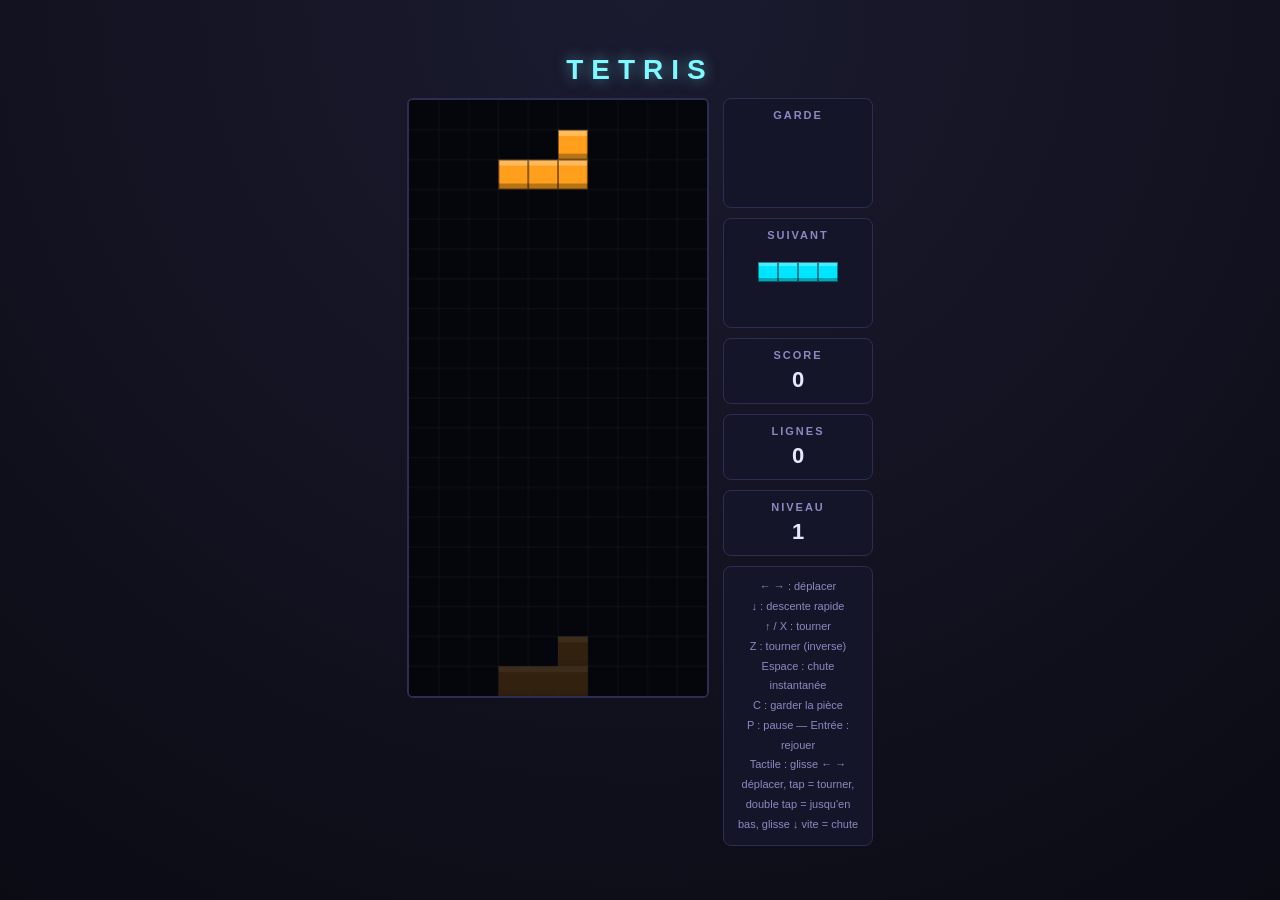
<file: index.html>
<!DOCTYPE html>
<html lang="fr">
<head>
<meta charset="UTF-8">
<meta name="viewport" content="width=device-width, initial-scale=1.0, user-scalable=no">
<title>Tetris</title>
<style>
* { box-sizing: border-box; margin: 0; padding: 0; }
body {
  background: radial-gradient(circle at top, #1b1b30, #0b0b14);
  color: #e6e6ff;
  font-family: "Segoe UI", Arial, sans-serif;
  min-height: 100vh;
  display: flex;
  flex-direction: column;
  align-items: center;
  justify-content: center;
  user-select: none;
  touch-action: manipulation;
}
h1 {
  font-size: 28px;
  letter-spacing: 8px;
  margin-bottom: 12px;
  color: #7df9ff;
  text-shadow: 0 0 14px rgba(125, 249, 255, 0.5);
}
.game { display: flex; gap: 14px; align-items: flex-start; }
.board-wrap { position: relative; }
canvas#board {
  background: #05050c;
  touch-action: none;
  border: 2px solid #2d2d52;
  border-radius: 6px;
  display: block;
  height: min(600px, 82vh);
  width: auto;
}
.overlay {
  position: absolute;
  inset: 0;
  display: none;
  flex-direction: column;
  align-items: center;
  justify-content: center;
  gap: 10px;
  background: rgba(5, 5, 16, 0.85);
  border-radius: 6px;
  text-align: center;
  font-size: 20px;
  font-weight: bold;
}
.overlay.show { display: flex; }
.overlay small { font-size: 13px; font-weight: normal; color: #aaaacc; }
.side { display: flex; flex-direction: column; gap: 10px; width: 150px; }
.panel {
  background: #15152a;
  border: 1px solid #2d2d52;
  border-radius: 8px;
  padding: 10px;
  text-align: center;
}
.panel h2 {
  font-size: 11px;
  text-transform: uppercase;
  letter-spacing: 2px;
  color: #8a8ac0;
  margin-bottom: 6px;
}
.panel .value { font-size: 22px; font-weight: bold; font-variant-numeric: tabular-nums; }
.panel canvas { display: block; margin: 0 auto; }
.hint { font-size: 11px; color: #8a8ac0; line-height: 1.8; }
.touch { display: none; margin-top: 12px; gap: 8px; flex-wrap: wrap; justify-content: center; max-width: 320px; }
.touch button {
  width: 54px;
  height: 54px;
  font-size: 22px;
  background: #1d1d3a;
  color: #e6e6ff;
  border: 1px solid #3a3a66;
  border-radius: 10px;
}
.touch button:active { background: #33336a; }
@media (pointer: coarse) {
  .touch { display: flex; }
  .hint { display: none; }
}
body.touch-on .touch { display: flex; }
body.touch-on .hint { display: none; }
@media (max-width: 560px) {
  .game { gap: 8px; }
  .side { width: 108px; }
  h1 { font-size: 20px; letter-spacing: 5px; }
}
</style>
</head>
<body>
<h1>TETRIS</h1>
<div class="game">
  <div class="board-wrap">
    <canvas id="board" width="300" height="600"></canvas>
    <div class="overlay" id="overlay">
      <div id="overlay-title">PAUSE</div>
      <small id="overlay-sub">Appuie sur P pour reprendre</small>
    </div>
  </div>
  <div class="side">
    <div class="panel"><h2>Garde</h2><canvas id="hold" width="120" height="70"></canvas></div>
    <div class="panel"><h2>Suivant</h2><canvas id="next" width="120" height="70"></canvas></div>
    <div class="panel"><h2>Score</h2><div class="value" id="score">0</div></div>
    <div class="panel"><h2>Lignes</h2><div class="value" id="lines">0</div></div>
    <div class="panel"><h2>Niveau</h2><div class="value" id="level">1</div></div>
    <div class="panel hint">
      &#8592; &#8594; : d&eacute;placer<br>
      &#8595; : descente rapide<br>
      &#8593; / X : tourner<br>
      Z : tourner (inverse)<br>
      Espace : chute instantan&eacute;e<br>
      C : garder la pi&egrave;ce<br>
      P : pause &mdash; Entr&eacute;e : rejouer<br>
      Tactile : glisse &#8592; &#8594; d&eacute;placer, tap = tourner, double tap = jusqu'en bas, glisse &#8595; vite = chute
    </div>
  </div>
</div>
<div class="touch">
  <button data-key="ArrowLeft" aria-label="Gauche">&#8592;</button>
  <button data-key="ArrowDown" aria-label="Descendre">&#8595;</button>
  <button data-key="ArrowUp" aria-label="Tourner">&#10227;</button>
  <button data-key="Space" aria-label="Chute">&#10515;</button>
  <button data-key="ArrowRight" aria-label="Droite">&#8594;</button>
</div>
<script>
const COLS = 10;
const ROWS = 20;
const BLOCK = 30;

const boardCanvas = document.getElementById('board');
const ctx = boardCanvas.getContext('2d');
const holdCanvas = document.getElementById('hold');
const holdCtx = holdCanvas.getContext('2d');
const nextCanvas = document.getElementById('next');
const nextCtx = nextCanvas.getContext('2d');

const scoreEl = document.getElementById('score');
const linesEl = document.getElementById('lines');
const levelEl = document.getElementById('level');
const overlay = document.getElementById('overlay');
const overlayTitle = document.getElementById('overlay-title');
const overlaySub = document.getElementById('overlay-sub');

const COLORS = {
  I: '#00e5ff',
  J: '#4d7cff',
  L: '#ff9f1c',
  O: '#ffe600',
  S: '#2ee66b',
  T: '#c44dff',
  Z: '#ff4d6d',
};

const SHAPES = {
  I: [[0,0,0,0],[1,1,1,1],[0,0,0,0],[0,0,0,0]],
  J: [[1,0,0],[1,1,1],[0,0,0]],
  L: [[0,0,1],[1,1,1],[0,0,0]],
  O: [[1,1],[1,1]],
  S: [[0,1,1],[1,1,0],[0,0,0]],
  T: [[0,1,0],[1,1,1],[0,0,0]],
  Z: [[1,1,0],[0,1,1],[0,0,0]],
};

let grid;
let current;
let holdType = null;
let canHold = true;
let bag = [];
let score = 0;
let lines = 0;
let level = 1;
let gameOver = false;
let paused = false;
let dropCounter = 0;
let lastTime = 0;
let softDrop = false;

function newGrid() {
  return Array.from({ length: ROWS }, () => Array(COLS).fill(null));
}

function refillBag() {
  bag = Object.keys(SHAPES);
  for (let i = bag.length - 1; i > 0; i--) {
    const j = Math.floor(Math.random() * (i + 1));
    [bag[i], bag[j]] = [bag[j], bag[i]];
  }
}

function nextType() {
  if (bag.length === 0) refillBag();
  return bag.pop();
}

function peekNext() {
  if (bag.length === 0) refillBag();
  return bag[bag.length - 1];
}

function makePiece(type) {
  const matrix = SHAPES[type].map(row => row.slice());
  return {
    type,
    matrix,
    x: Math.floor((COLS - matrix[0].length) / 2),
    y: type === 'I' ? -1 : 0,
  };
}

function collides(matrix, px, py) {
  for (let y = 0; y < matrix.length; y++) {
    for (let x = 0; x < matrix[y].length; x++) {
      if (!matrix[y][x]) continue;
      const bx = px + x;
      const by = py + y;
      if (bx < 0 || bx >= COLS || by >= ROWS) return true;
      if (by >= 0 && grid[by][bx]) return true;
    }
  }
  return false;
}

function merge() {
  current.matrix.forEach((row, y) => {
    row.forEach((v, x) => {
      if (v && current.y + y >= 0) grid[current.y + y][current.x + x] = current.type;
    });
  });
}

function clearLines() {
  let cleared = 0;
  for (let y = ROWS - 1; y >= 0; y--) {
    if (grid[y].every(cell => cell)) {
      grid.splice(y, 1);
      grid.unshift(Array(COLS).fill(null));
      cleared++;
      y++;
    }
  }
  if (cleared > 0) {
    score += [0, 100, 300, 500, 800][cleared] * level;
    lines += cleared;
    level = Math.floor(lines / 10) + 1;
    updateHud();
  }
}

function rotateMatrix(matrix, dir) {
  const n = matrix.length;
  const res = Array.from({ length: n }, () => Array(n).fill(0));
  for (let y = 0; y < n; y++) {
    for (let x = 0; x < n; x++) {
      if (dir > 0) res[x][n - 1 - y] = matrix[y][x];
      else res[n - 1 - x][y] = matrix[y][x];
    }
  }
  return res;
}

function tryRotate(dir) {
  if (gameOver || paused) return;
  const rotated = rotateMatrix(current.matrix, dir);
  for (const dx of [0, -1, 1, -2, 2]) {
    for (const dy of [0, -1]) {
      if (!collides(rotated, current.x + dx, current.y + dy)) {
        current.matrix = rotated;
        current.x += dx;
        current.y += dy;
        return;
      }
    }
  }
}

function move(dx) {
  if (gameOver || paused) return;
  if (!collides(current.matrix, current.x + dx, current.y)) current.x += dx;
}

function drop() {
  if (!collides(current.matrix, current.x, current.y + 1)) {
    current.y++;
    if (softDrop) {
      score += 1;
      updateHud();
    }
  } else {
    lockPiece();
  }
  dropCounter = 0;
}

function hardDrop() {
  if (gameOver || paused) return;
  let dist = 0;
  while (!collides(current.matrix, current.x, current.y + 1)) {
    current.y++;
    dist++;
  }
  score += dist * 2;
  updateHud();
  lockPiece();
  dropCounter = 0;
}

function lockPiece() {
  merge();
  clearLines();
  spawn();
  canHold = true;
}

function spawn() {
  current = makePiece(nextType());
  if (collides(current.matrix, current.x, current.y)) endGame();
}

function endGame() {
  gameOver = true;
  showOverlay('PARTIE TERMIN\u00c9E', 'Appuie sur Entr\u00e9e pour rejouer');
}

function hold() {
  if (gameOver || paused || !canHold) return;
  const t = current.type;
  if (holdType) {
    current = makePiece(holdType);
    if (collides(current.matrix, current.x, current.y)) {
      endGame();
      drawHold();
      return;
    }
  } else {
    spawn();
  }
  holdType = t;
  canHold = false;
  drawHold();
}

function getInterval() {
  return Math.max(70, 900 * Math.pow(0.82, level - 1));
}

function updateHud() {
  scoreEl.textContent = score;
  linesEl.textContent = lines;
  levelEl.textContent = level;
}

function showOverlay(title, sub) {
  overlayTitle.textContent = title;
  overlaySub.textContent = sub;
  overlay.classList.add('show');
}

function hideOverlay() {
  overlay.classList.remove('show');
}

function togglePause() {
  if (gameOver) return;
  paused = !paused;
  if (paused) showOverlay('PAUSE', 'Appuie sur P pour reprendre');
  else hideOverlay();
}

function restart() {
  grid = newGrid();
  score = 0;
  lines = 0;
  level = 1;
  gameOver = false;
  paused = false;
  holdType = null;
  canHold = true;
  bag = [];
  dropCounter = 0;
  refillBag();
  spawn();
  updateHud();
  hideOverlay();
  drawHold();
}

function drawBlock(context, x, y, size, color, alpha) {
  context.globalAlpha = alpha === undefined ? 1 : alpha;
  context.fillStyle = color;
  context.fillRect(x * size, y * size, size, size);
  context.fillStyle = 'rgba(255,255,255,0.28)';
  context.fillRect(x * size, y * size, size, size / 5);
  context.fillStyle = 'rgba(0,0,0,0.28)';
  context.fillRect(x * size, (y + 1) * size - size / 5, size, size / 5);
  context.strokeStyle = 'rgba(0,0,0,0.45)';
  context.strokeRect(x * size + 0.5, y * size + 0.5, size - 1, size - 1);
  context.globalAlpha = 1;
}

function draw() {
  ctx.fillStyle = '#05050c';
  ctx.fillRect(0, 0, boardCanvas.width, boardCanvas.height);
  ctx.strokeStyle = 'rgba(255,255,255,0.05)';
  for (let x = 1; x < COLS; x++) {
    ctx.beginPath();
    ctx.moveTo(x * BLOCK, 0);
    ctx.lineTo(x * BLOCK, ROWS * BLOCK);
    ctx.stroke();
  }
  for (let y = 1; y < ROWS; y++) {
    ctx.beginPath();
    ctx.moveTo(0, y * BLOCK);
    ctx.lineTo(COLS * BLOCK, y * BLOCK);
    ctx.stroke();
  }
  grid.forEach((row, y) => {
    row.forEach((cell, x) => {
      if (cell) drawBlock(ctx, x, y, BLOCK, COLORS[cell]);
    });
  });
  if (current && !gameOver) {
    let ghostY = current.y;
    while (!collides(current.matrix, current.x, ghostY + 1)) ghostY++;
    current.matrix.forEach((row, y) => {
      row.forEach((v, x) => {
        if (v && ghostY + y >= 0) drawBlock(ctx, current.x + x, ghostY + y, BLOCK, COLORS[current.type], 0.18);
      });
    });
    current.matrix.forEach((row, y) => {
      row.forEach((v, x) => {
        if (v && current.y + y >= 0) drawBlock(ctx, current.x + x, current.y + y, BLOCK, COLORS[current.type]);
      });
    });
  }
}

function drawPreview(context, type, alpha) {
  context.clearRect(0, 0, context.canvas.width, context.canvas.height);
  if (!type) return;
  const matrix = SHAPES[type];
  const size = 20;
  const w = matrix[0].length;
  const h = matrix.length;
  const ox = (context.canvas.width / size - w) / 2;
  const oy = (context.canvas.height / size - h) / 2;
  matrix.forEach((row, y) => {
    row.forEach((v, x) => {
      if (v) drawBlock(context, x + ox, y + oy, size, COLORS[type], alpha);
    });
  });
}

function drawNext() {
  drawPreview(nextCtx, peekNext(), 1);
}

function drawHold() {
  drawPreview(holdCtx, holdType, canHold ? 1 : 0.35);
}

function update(time) {
  if (time === undefined) time = 0;
  const delta = time - lastTime;
  lastTime = time;
  if (!paused && !gameOver) {
    dropCounter += delta;
    const interval = softDrop ? 45 : getInterval();
    if (dropCounter >= interval) drop();
  }
  draw();
  drawNext();
  requestAnimationFrame(update);
}

let dasDir = 0;
let dasTimeout = null;
let arrInterval = null;

function startDas(dir) {
  move(dir);
  dasDir = dir;
  clearTimeout(dasTimeout);
  clearInterval(arrInterval);
  dasTimeout = setTimeout(() => {
    arrInterval = setInterval(() => move(dasDir), 45);
  }, 160);
}

function stopDas(dir) {
  if (dasDir === dir) {
    dasDir = 0;
    clearTimeout(dasTimeout);
    clearInterval(arrInterval);
  }
}

document.addEventListener('keydown', (e) => {
  if (['ArrowLeft', 'ArrowRight', 'ArrowDown', 'ArrowUp', 'Space'].includes(e.key)) e.preventDefault();
  if (e.repeat) return;
  if (gameOver) {
    if (e.key === 'Enter') restart();
    return;
  }
  switch (e.key) {
    case 'ArrowLeft': startDas(-1); break;
    case 'ArrowRight': startDas(1); break;
    case 'ArrowDown': softDrop = true; break;
    case 'ArrowUp':
    case 'x':
    case 'X': tryRotate(1); break;
    case 'z':
    case 'Z': tryRotate(-1); break;
    case ' ': hardDrop(); break;
    case 'c':
    case 'C': hold(); break;
    case 'p':
    case 'P': togglePause(); break;
    case 'Enter': restart(); break;
  }
});

document.addEventListener('keyup', (e) => {
  if (e.key === 'ArrowLeft') stopDas(-1);
  if (e.key === 'ArrowRight') stopDas(1);
  if (e.key === 'ArrowDown') softDrop = false;
});

document.querySelectorAll('.touch button').forEach((btn) => {
  const key = btn.dataset.key;
  const press = (e) => {
    if (e) e.preventDefault();
    document.dispatchEvent(new KeyboardEvent('keydown', { key }));
  };
  const release = (e) => {
    if (e) e.preventDefault();
    document.dispatchEvent(new KeyboardEvent('keyup', { key }));
  };
  btn.addEventListener('touchstart', press, { passive: false });
  btn.addEventListener('touchend', release, { passive: false });
  btn.addEventListener('touchcancel', release, { passive: false });
  btn.addEventListener('mousedown', press);
  btn.addEventListener('mouseup', release);
  btn.addEventListener('mouseleave', release);
});

const touchCapable = (window.matchMedia && matchMedia('(pointer: coarse)').matches) || 'ontouchstart' in window || navigator.maxTouchPoints > 0;
if (touchCapable) (document.getElementById('tetris-game') || document.body).classList.add('touch-on');

let touchStart = null;
let lastTap = -Infinity;
let tapTimer = null;
boardCanvas.addEventListener('touchstart', (e) => {
  if (gameOver || paused) return;
  const t = e.changedTouches[0];
  touchStart = { x: t.clientX, y: t.clientY, t: performance.now(), lastX: t.clientX, lastY: t.clientY };
}, { passive: true });
boardCanvas.addEventListener('touchmove', (e) => {
  if (!touchStart || gameOver || paused) return;
  e.preventDefault();
  const t = e.changedTouches[0];
  if (Math.abs(t.clientX - touchStart.lastX) >= BLOCK) {
    move(t.clientX > touchStart.lastX ? 1 : -1);
    touchStart.lastX = t.clientX;
  }
  if (t.clientY - touchStart.lastY >= BLOCK) {
    softDrop = true;
    drop();
    softDrop = false;
    touchStart.lastY = t.clientY;
  }
}, { passive: false });
boardCanvas.addEventListener('touchend', (e) => {
  if (!touchStart) return;
  const dt = performance.now() - touchStart.t;
  const t = e.changedTouches[0];
  const dx = Math.abs(t.clientX - touchStart.x);
  const dy = t.clientY - touchStart.y;
  if (dx < 12 && Math.abs(dy) < 12 && dt < 300) {
    const now = performance.now();
    if (now - lastTap < 300) {
      clearTimeout(tapTimer);
      tapTimer = null;
      hardDrop();
      lastTap = -Infinity;
    } else {
      lastTap = now;
      clearTimeout(tapTimer);
      tapTimer = setTimeout(() => {
        tapTimer = null;
        tryRotate(1);
      }, 300);
    }
  }
  else if (dy > 60 && dt < 250) hardDrop();
  touchStart = null;
}, { passive: true });

grid = newGrid();
refillBag();
spawn();
updateHud();
drawHold();
requestAnimationFrame(update);
</script>
</body>
</html>
</file>
